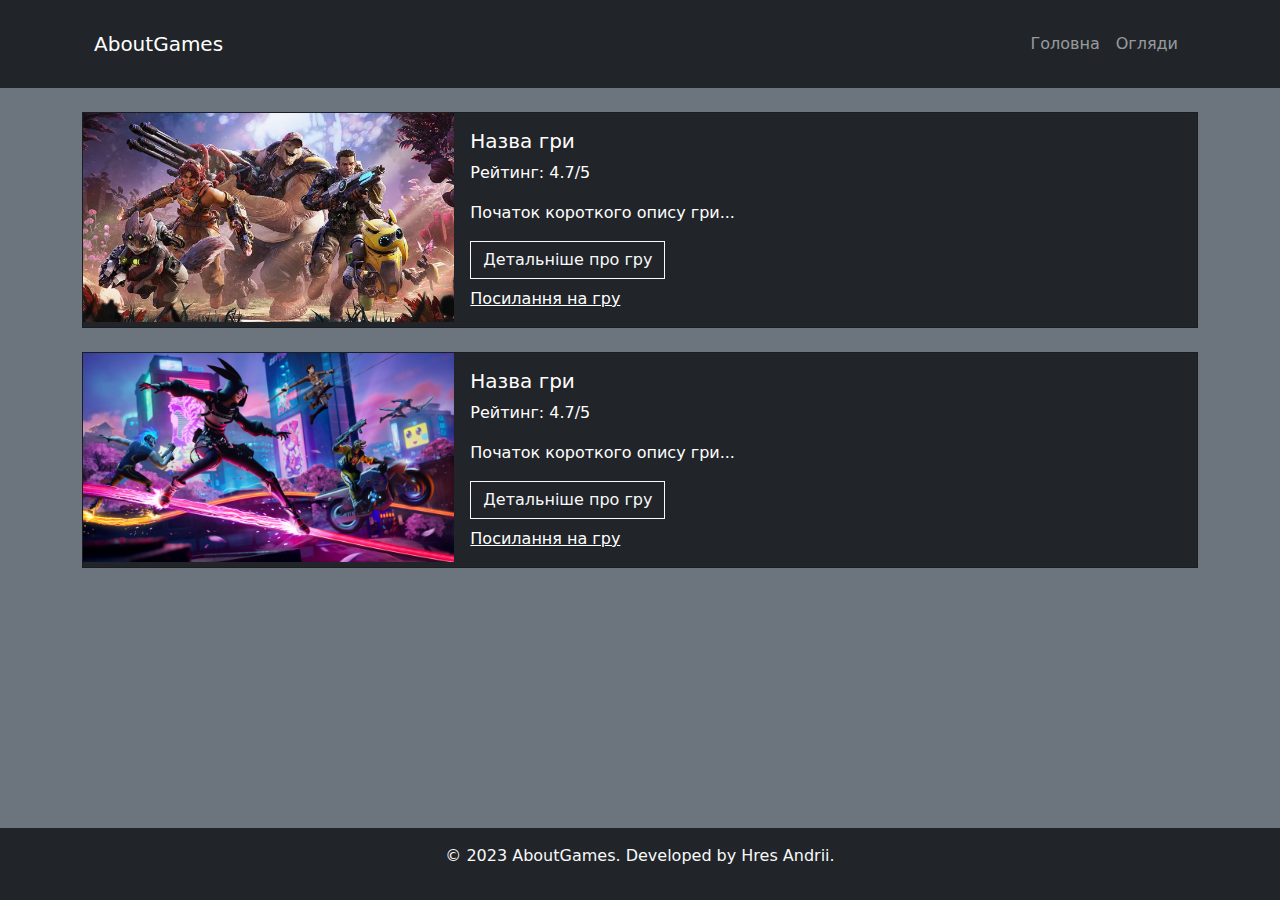
<file: index.html>
<!doctype html>
<html lang="en">
<head>
    <meta charset="UTF-8">
    <meta name="viewport"
          content="width=device-width, user-scalable=no, initial-scale=1.0, maximum-scale=1.0, minimum-scale=1.0">
    <meta http-equiv="X-UA-Compatible" content="ie=edge">
    <link rel="stylesheet" href="css/bootstrap.css">
    <link rel="stylesheet" href="css/style.css">
    <title>About Games</title>
</head>
<body>
<header class="bg-dark text-light py-3">
    <div class="container">
        <nav class="navbar navbar-expand-lg navbar-dark">
            <div class="container-fluid">
                <a class="navbar-brand" href="#">AboutGames</a>
                <button class="navbar-toggler" type="button" data-bs-toggle="collapse" data-bs-target="#navbarNav" aria-controls="navbarNav" aria-expanded="false" aria-label="Toggle navigation">
                    <span class="navbar-toggler-icon"></span>
                </button>
                <div class="collapse navbar-collapse" id="navbarNav">
                    <ul class="navbar-nav ms-auto">
                        <li class="nav-item">
                            <a class="nav-link" href="#">Головна</a>
                        </li>
                        <li class="nav-item">
                            <a class="nav-link" href="#">Огляди</a>
                        </li>
                    </ul>
                </div>
            </div>
        </nav>
    </div>
</header>
    <main class="bg-secondary">
        <div class="container">
            <div class="card mb-3 mt-4 bg-dark text-white rounded-0">
                <div class="row g-0">
                    <div class="col-md-4">
                        <img src="img/game_1.jpg" class="img-fluid" alt="Game Image">
                    </div>
                    <div class="col-md-8">
                        <div class="card-body">
                            <h5 class="card-title">Назва гри</h5>
                            <p class="card-text">Рейтинг: 4.7/5</p>
                            <p class="card-text">Початок короткого опису гри...</p>
                            <a href="#" class="btn btn-outline-light rounded-0">Детальніше про гру</a>
                            <p class="card-text mt-2"><a class="text-white" href="#">Посилання на гру</a></p>
                        </div>
                    </div>
                </div>
            </div>
            <div class="card mb-3 mt-4 bg-dark text-white rounded-0">
                <div class="row g-0">
                    <div class="col-md-4">
                        <img src="img/game_2.jpg" class="img-fluid" alt="Game Image">
                    </div>
                    <div class="col-md-8">
                        <div class="card-body">
                            <h5 class="card-title">Назва гри</h5>
                            <p class="card-text">Рейтинг: 4.7/5</p>
                            <p class="card-text">Початок короткого опису гри...</p>
                            <a href="#" class="btn btn-outline-light rounded-0">Детальніше про гру</a>
                            <p class="card-text mt-2"><a class="text-white" href="#">Посилання на гру</a></p>
                        </div>
                    </div>
                </div>
            </div>
        </div>
    </main>
    <footer class="bg-dark text-light py-3">
        <div class="container text-center">
            <p>&copy; 2023 AboutGames. Developed by Hres Andrii. </p>
        </div>
    </footer>
<script src="js/bootstrap.bundle.js"></script>
</body>
</html>
</file>
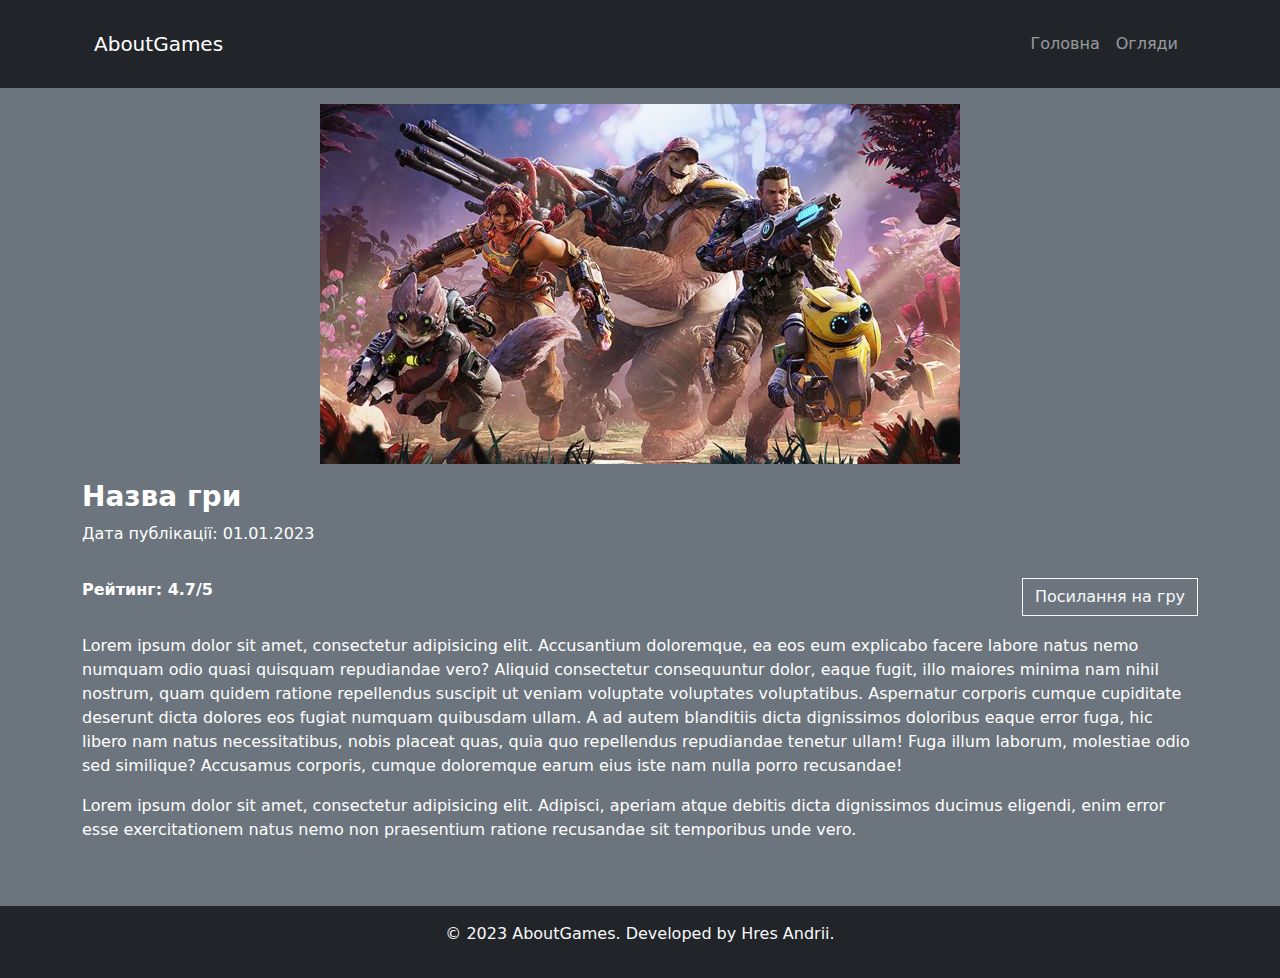
<file: post.html>
<!doctype html>
<html lang="en">
<head>
  <meta charset="UTF-8">
  <meta name="viewport"
        content="width=device-width, user-scalable=no, initial-scale=1.0, maximum-scale=1.0, minimum-scale=1.0">
  <meta http-equiv="X-UA-Compatible" content="ie=edge">
  <link rel="stylesheet" href="css/bootstrap.css">
  <link rel="stylesheet" href="css/style.css">
  <title>About Games</title>
</head>
<body>
<header class="bg-dark text-light py-3">
  <div class="container">
    <nav class="navbar navbar-expand-lg navbar-dark">
      <div class="container-fluid">
        <a class="navbar-brand" href="#">AboutGames</a>
        <button class="navbar-toggler" type="button" data-bs-toggle="collapse" data-bs-target="#navbarNav" aria-controls="navbarNav" aria-expanded="false" aria-label="Toggle navigation">
          <span class="navbar-toggler-icon"></span>
        </button>
        <div class="collapse navbar-collapse" id="navbarNav">
          <ul class="navbar-nav ms-auto">
            <li class="nav-item">
              <a class="nav-link" href="#">Головна</a>
            </li>
            <li class="nav-item">
              <a class="nav-link" href="#">Огляди</a>
            </li>
          </ul>
        </div>
      </div>
    </nav>
  </div>
</header>
<main class="bg-secondary">
  <div class="container mt-3 text-white">
    <div class="row">
      <div class="col text-center">
        <img src="img/game_1.jpg" class="img-fluid" alt="Post Image">
      </div>
    </div>
    <div class="row mt-3">
      <div class="col">
        <h3 class="fw-bold">Назва гри</h3>
        <p class="">Дата публікації: 01.01.2023</p>
      </div>
    </div>
    <div class="row mt-3">
      <div class="col">
        <p class="fw-bold">Рейтинг: 4.7/5</p>
      </div>
      <div class="col text-end">
        <a href="#" class="btn btn-outline-light rounded-0">Посилання на гру</a>
      </div>
    </div>
    <div class="row mt-3">
      <div class="col mb-5">
        <p>Lorem ipsum dolor sit amet, consectetur adipisicing elit. Accusantium doloremque, ea eos eum explicabo facere labore natus nemo numquam odio quasi quisquam repudiandae vero? Aliquid consectetur consequuntur dolor, eaque fugit, illo maiores minima nam nihil nostrum, quam quidem ratione repellendus suscipit ut veniam voluptate voluptates voluptatibus. Aspernatur corporis cumque cupiditate deserunt dicta dolores eos fugiat numquam quibusdam ullam. A ad autem blanditiis dicta dignissimos doloribus eaque error fuga, hic libero nam natus necessitatibus, nobis placeat quas, quia quo repellendus repudiandae tenetur ullam! Fuga illum laborum, molestiae odio sed similique? Accusamus corporis, cumque doloremque earum eius iste nam nulla porro recusandae!</p>
        <p>Lorem ipsum dolor sit amet, consectetur adipisicing elit. Adipisci, aperiam atque debitis dicta dignissimos ducimus eligendi, enim error esse exercitationem natus nemo non praesentium ratione recusandae sit temporibus unde vero.</p>
      </div>
    </div>
  </div>
</main>
<footer class="bg-dark text-light py-3">
  <div class="container text-center">
    <p>&copy; 2023 AboutGames. Developed by Hres Andrii. </p>
  </div>
</footer>
<script src="js/bootstrap.bundle.js"></script>
</body>
</html>
</file>
<file: css/style.css>
html, body{
    height: 100%;
}

body{
    min-height: 100%;
    display: flex;
    flex-direction: column;
}

main{
    flex: 1 1 auto;
}
</file>
